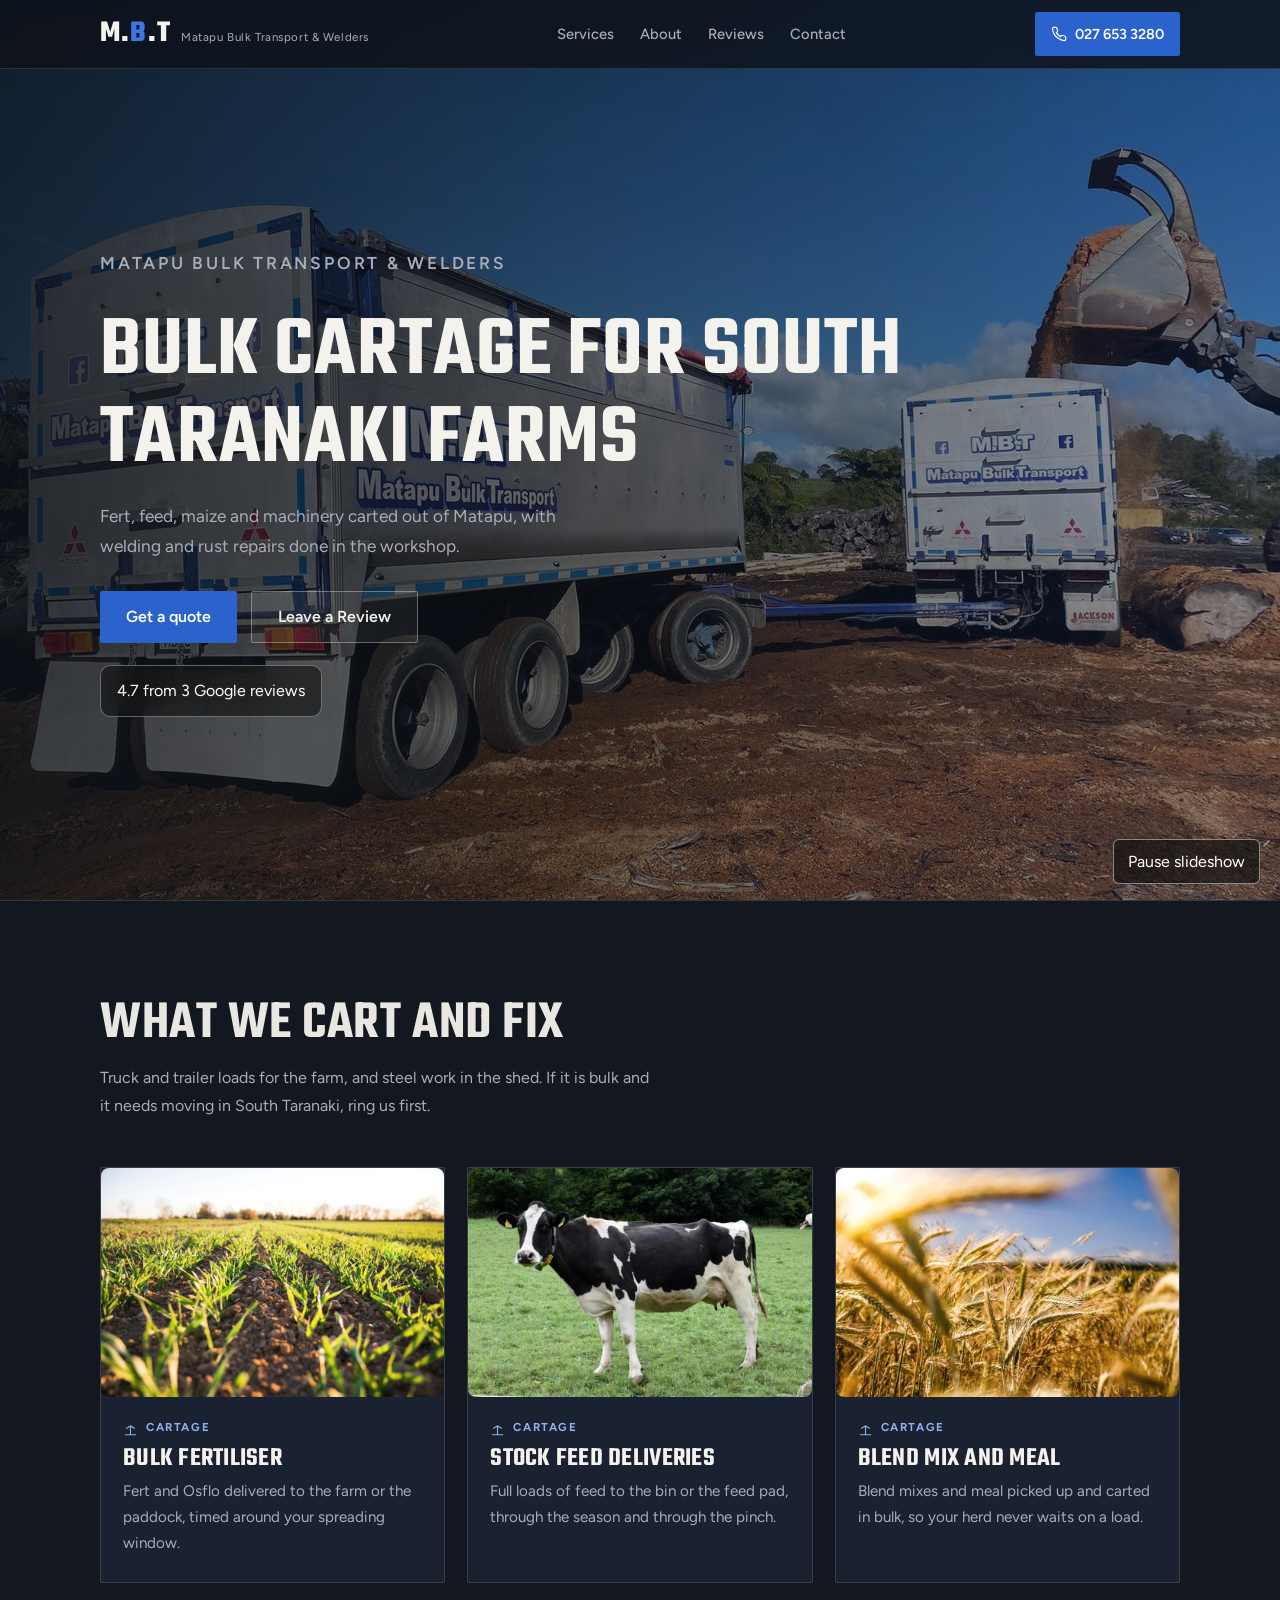
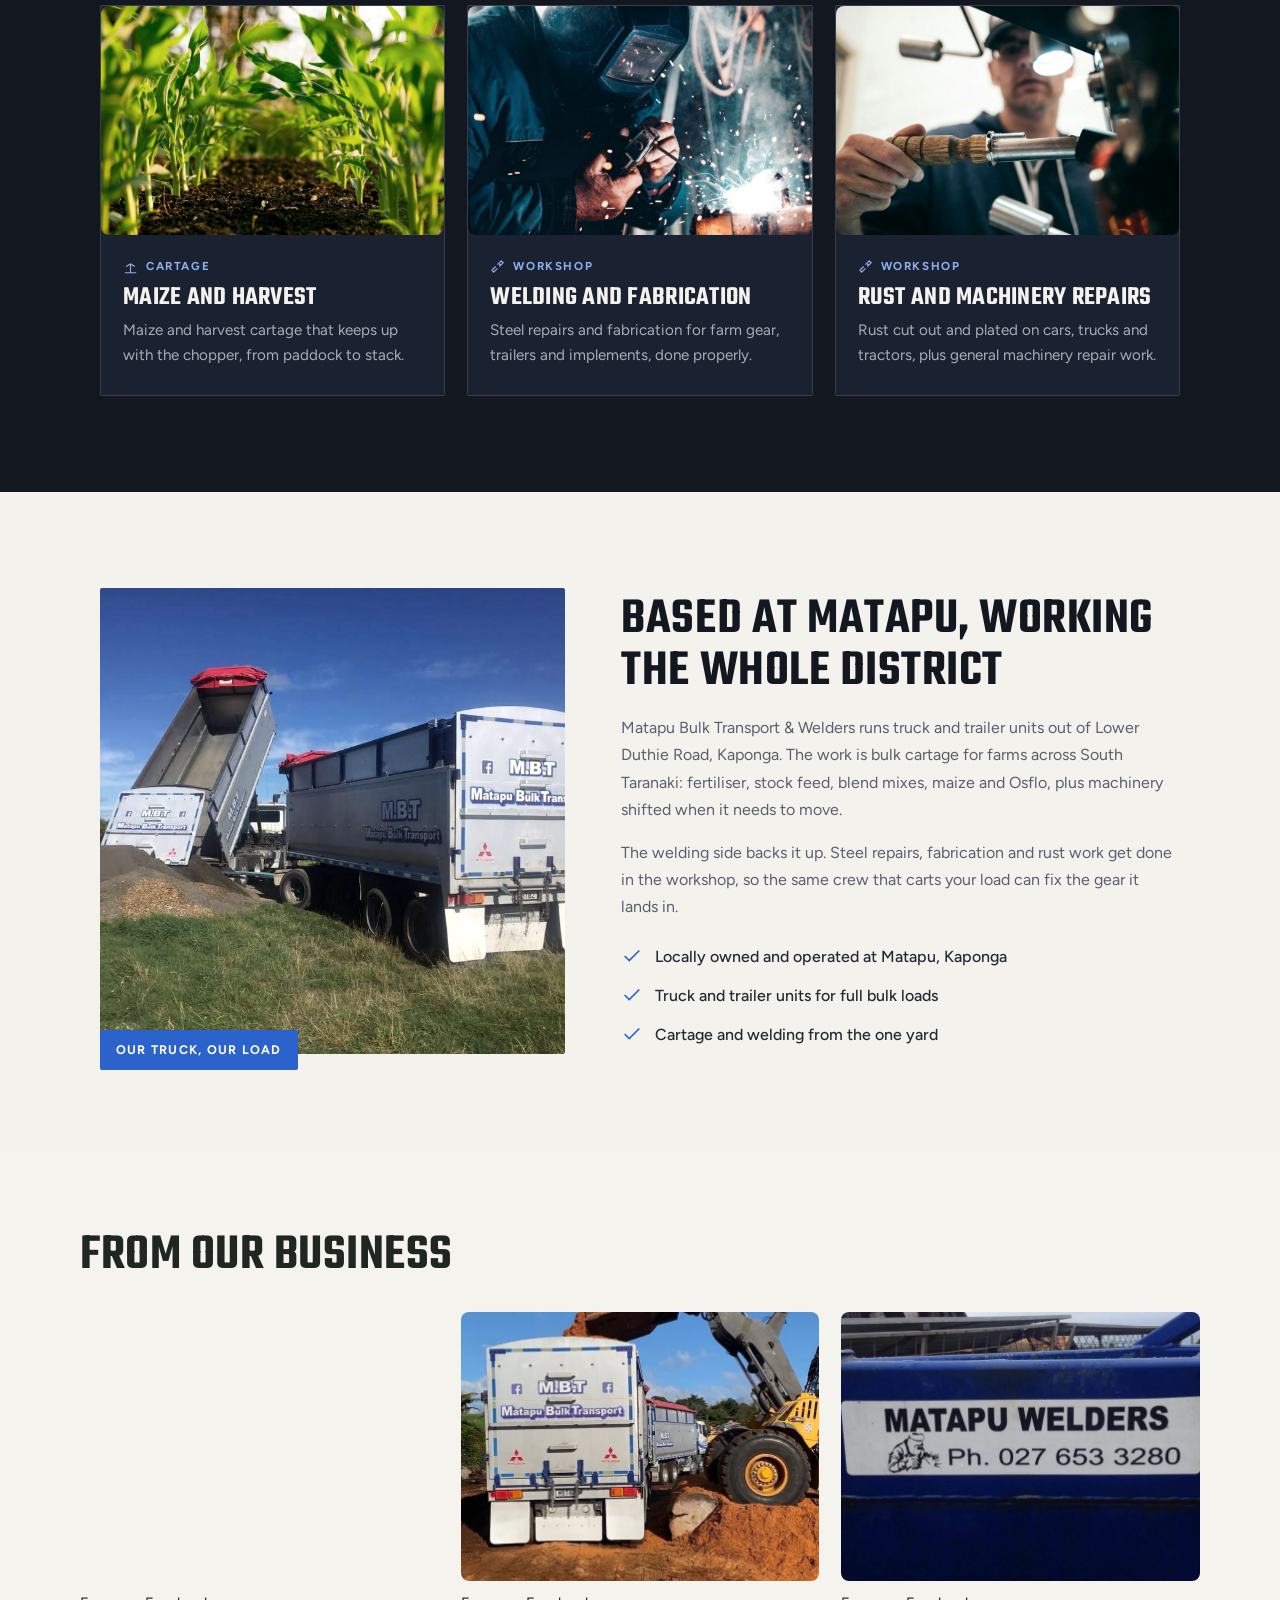
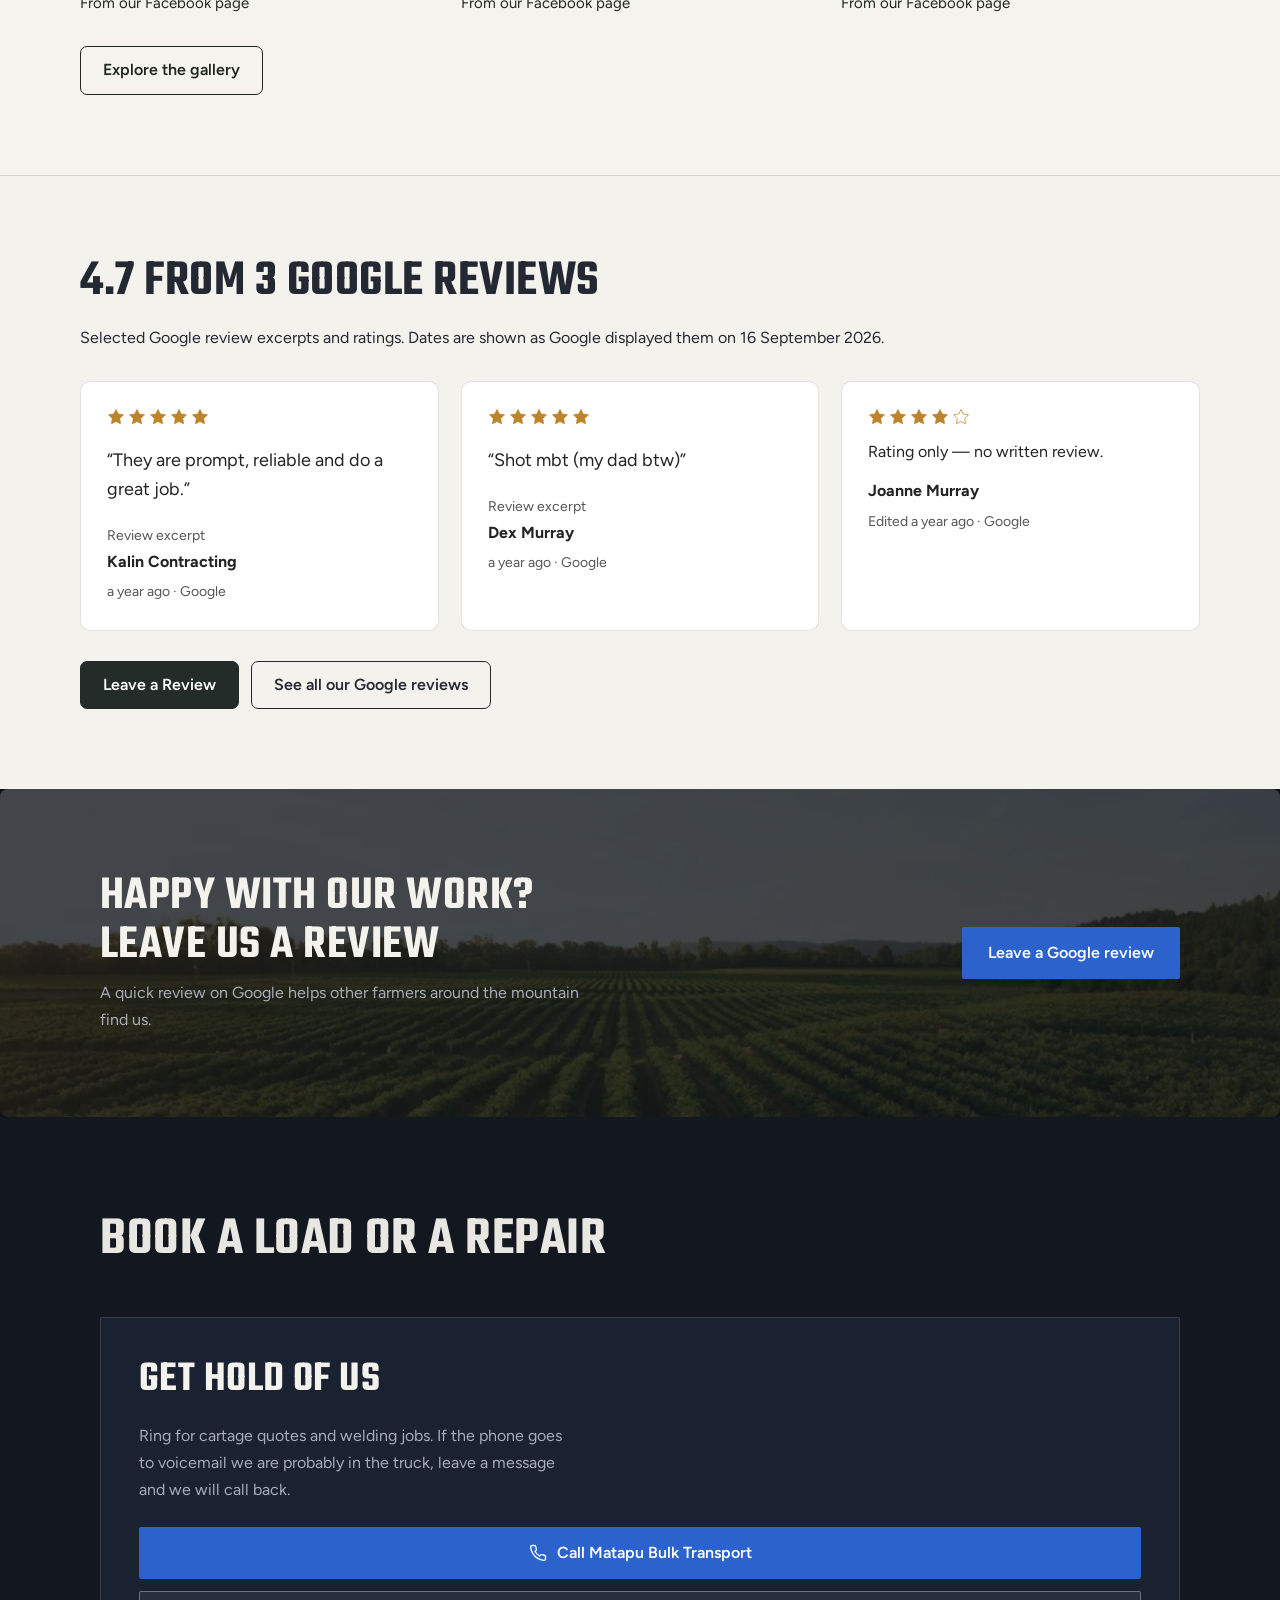
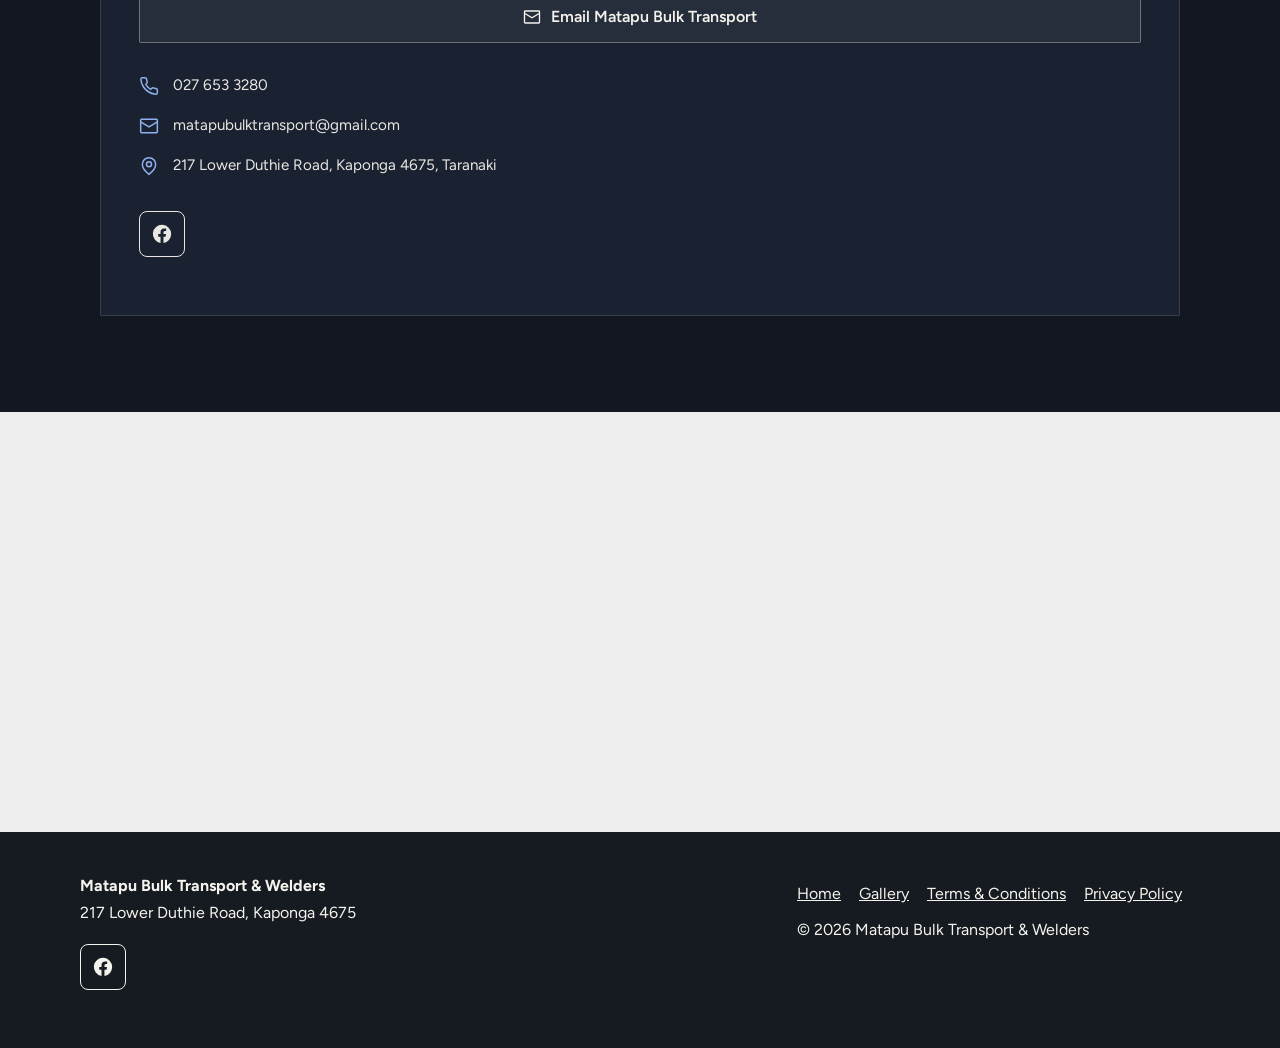
<file: index.html>
<!DOCTYPE html>

<html lang="en-NZ">
<head>
<meta charset="utf-8"/>
<meta content="width=device-width, initial-scale=1" name="viewport"/>
<title>Matapu Bulk Transport &amp; Welders | Bulk Cartage &amp; Welding, Kaponga</title>
<meta content="Bulk fertiliser, stock feed, maize and Osflo cartage across South Taranaki, plus welding and rust repairs. Truck and trailer units based at Matapu, Kaponga. Call 027 653 3280 for a quote." name="description"/>
<meta content="Matapu Bulk Transport &amp; Welders | Bulk Cartage &amp; Welding, Kaponga" property="og:title"/>
<meta content="Bulk fert, feed, maize and Osflo carted across South Taranaki. Welding and rust repairs in the workshop at Matapu." property="og:description"/>
<meta content="website" property="og:type"/>
<meta content="img/about-real-truck.jpg" property="og:image"/>
<link href="data:image/svg+xml,%3Csvg xmlns='http://www.w3.org/2000/svg' viewBox='0 0 64 64'%3E%3Crect width='64' height='64' fill='%23122346'/%3E%3Ctext x='32' y='46' font-family='Arial Black,sans-serif' font-size='36' font-weight='900' fill='%23f4f2ed' text-anchor='middle'%3EM%3C/text%3E%3C/svg%3E" rel="icon"/>
<link href="https://fonts.googleapis.com" rel="preconnect"/>
<link crossorigin="" href="https://fonts.gstatic.com" rel="preconnect"/>
<link href="https://fonts.googleapis.com/css2?family=Teko:wght@500;600;700&amp;family=Figtree:wght@400;500;600;700&amp;display=swap" rel="stylesheet"/>
<link href="styles.css" rel="stylesheet"/></head>
<body>
<div aria-hidden="true" id="intro"><span>Matapu Bulk Transport</span></div>
<header>
<div class="wrap">
<nav aria-label="Main" class="nav">
<a class="logo" href="#top">
<b>M.<em>B</em>.T</b>
<span>Matapu Bulk Transport &amp; Welders</span>
</a>
<ul class="nav-links">
<li><a href="#services">Services</a></li>
<li><a href="#about">About</a></li>
<li><a href="#reviews">Reviews</a></li>
<li><a href="#contact">Contact</a></li>
</ul>
<a class="nav-call" href="tel:+64276533280">
<svg aria-hidden="true" fill="none" height="16" stroke="currentColor" stroke-width="1.8" viewBox="0 0 24 24" width="16"><path d="M22 16.9v3a2 2 0 0 1-2.2 2 19.8 19.8 0 0 1-8.6-3 19.5 19.5 0 0 1-6-6 19.8 19.8 0 0 1-3-8.7A2 2 0 0 1 4.1 2h3a2 2 0 0 1 2 1.7c.1 1 .4 2 .7 2.9a2 2 0 0 1-.5 2.1L8.1 10a16 16 0 0 0 6 6l1.3-1.3a2 2 0 0 1 2.1-.4c.9.3 1.9.5 2.9.7a2 2 0 0 1 1.6 2z"></path></svg>
<span class="lbl">027 653 3280</span>
</a>
<button aria-controls="mobile-menu" aria-expanded="false" aria-label="Open menu" class="burger" data-menu-button="">
<svg aria-hidden="true" fill="none" height="22" stroke="currentColor" stroke-width="1.8" viewBox="0 0 24 24" width="22"><path d="M3 6h18M3 12h18M3 18h18"></path></svg>
</button>
</nav>
</div>
<div data-mobile-menu="" id="mobile-menu">
<a href="#services">Services</a>
<a href="#about">About</a>
<a href="#reviews">Reviews</a>
<a href="#contact">Contact</a>
<a href="tel:+64276533280">Call 027 653 3280</a>
</div>
</header>
<main id="top">
<!-- HERO -->
<section aria-label="Introduction" class="hero">
<div aria-hidden="true" class="hero-slides">
<div class="hero-slide on"><img alt="Matapu Bulk Transport &amp; Welders — business photograph" decoding="async" fetchpriority="high" height="960" loading="eager" sizes="100vw" src="img/business-12.jpg" srcset="img/business-12-480.webp 480w, img/business-12-960.webp 960w, img/business-12.jpg 1280w" width="1280"/></div>
<div class="hero-slide"><img alt="Matapu Bulk Transport &amp; Welders — business photograph" decoding="async" fetchpriority="auto" height="1280" loading="lazy" sizes="100vw" src="img/business-11.jpg" srcset="img/business-11-480.webp 480w, img/business-11.jpg 720w" width="720"/></div>
<div class="hero-slide"><img alt="Matapu Bulk Transport &amp; Welders — illustrative service photograph" decoding="async" fetchpriority="auto" height="720" loading="lazy" sizes="100vw" src="img/about-real-truck.jpg" srcset="img/about-real-truck-480.webp 480w, img/about-real-truck.jpg 720w" width="720"/></div>
</div>
<div aria-hidden="true" class="hero-scrim"></div>
<div class="wrap hero-inner">
<p class="hero-eyebrow">Matapu Bulk Transport &amp; Welders</p>
<h1>Bulk cartage for South Taranaki farms</h1>
<p>Fert, feed, maize and machinery carted out of Matapu, with welding and rust repairs done in the workshop.</p>
<div class="hero-ctas">
<a class="btn btn-solid" href="#contact">Get a quote</a>
<a class="btn btn-ghost" href="https://search.google.com/local/writereview?placeid=ChIJBQTJ63ehFW0RJETAiJforLA" rel="noopener" target="_blank">Leave a Review</a>
</div>
<a class="verified-rating" href="https://search.google.com/local/reviews?placeid=ChIJBQTJ63ehFW0RJETAiJforLA" rel="noopener" target="_blank"><span>4.7 from 3 Google reviews</span></a>
</div>
<button aria-pressed="false" class="slide-control" type="button">Pause slideshow</button></section>
<!-- SERVICES -->
<section id="services">
<div class="wrap">
<div class="sec-head reveal">
<h2>What we cart and fix</h2>
<p>Truck and trailer loads for the farm, and steel work in the shed. If it is bulk and it needs moving in South Taranaki, ring us first.</p>
</div>
<div class="svc-grid">
<article class="svc reveal">
<div class="svc-img"><img alt="Green pasture rows responding to fertiliser" decoding="async" height="599" loading="lazy" sizes="(max-width: 767px) 100vw, 50vw" src="img/card-fert.jpg" srcset="img/card-fert-480.webp 480w, img/card-fert.jpg 900w" width="900"/></div>
<div class="svc-body">
<span class="svc-label"><svg aria-hidden="true" fill="none" stroke="currentColor" stroke-width="1.8" viewBox="0 0 24 24"><path d="M12 22V8M5 12l7-4 7 4M3 22h18"></path></svg>Cartage</span>
<h3>Bulk fertiliser</h3>
<p>Fert and Osflo delivered to the farm or the paddock, timed around your spreading window.</p>
</div>
</article>
<article class="svc reveal">
<div class="svc-img"><img alt="Friesian dairy cow on pasture" decoding="async" height="600" loading="lazy" sizes="(max-width: 767px) 100vw, 50vw" src="img/card-feed.jpg" srcset="img/card-feed-480.webp 480w, img/card-feed.jpg 900w" width="900"/></div>
<div class="svc-body">
<span class="svc-label"><svg aria-hidden="true" fill="none" stroke="currentColor" stroke-width="1.8" viewBox="0 0 24 24"><path d="M12 22V8M5 12l7-4 7 4M3 22h18"></path></svg>Cartage</span>
<h3>Stock feed deliveries</h3>
<p>Full loads of feed to the bin or the feed pad, through the season and through the pinch.</p>
</div>
</article>
<article class="svc reveal">
<div class="svc-img"><img alt="Ripe grain heads in a crop" decoding="async" height="675" loading="lazy" sizes="(max-width: 767px) 100vw, 50vw" src="img/card-blend.jpg" srcset="img/card-blend-480.webp 480w, img/card-blend.jpg 900w" width="900"/></div>
<div class="svc-body">
<span class="svc-label"><svg aria-hidden="true" fill="none" stroke="currentColor" stroke-width="1.8" viewBox="0 0 24 24"><path d="M12 22V8M5 12l7-4 7 4M3 22h18"></path></svg>Cartage</span>
<h3>Blend mix and meal</h3>
<p>Blend mixes and meal picked up and carted in bulk, so your herd never waits on a load.</p>
</div>
</article>
<article class="svc reveal">
<div class="svc-img"><img alt="Young maize plants in rows" decoding="async" height="600" loading="lazy" sizes="(max-width: 767px) 100vw, 50vw" src="img/card-maize.jpg" srcset="img/card-maize-480.webp 480w, img/card-maize.jpg 900w" width="900"/></div>
<div class="svc-body">
<span class="svc-label"><svg aria-hidden="true" fill="none" stroke="currentColor" stroke-width="1.8" viewBox="0 0 24 24"><path d="M12 22V8M5 12l7-4 7 4M3 22h18"></path></svg>Cartage</span>
<h3>Maize and harvest</h3>
<p>Maize and harvest cartage that keeps up with the chopper, from paddock to stack.</p>
</div>
</article>
<article class="svc reveal">
<div class="svc-img"><img alt="Welder working with sparks flying" decoding="async" height="600" loading="lazy" sizes="(max-width: 767px) 100vw, 50vw" src="img/card-weld.jpg" srcset="img/card-weld-480.webp 480w, img/card-weld.jpg 900w" width="900"/></div>
<div class="svc-body">
<span class="svc-label"><svg aria-hidden="true" fill="none" stroke="currentColor" stroke-width="1.8" viewBox="0 0 24 24"><path d="M15 12l6-6-3-3-6 6M9 12l-6 6 3 3 6-6M14 7l3 3"></path></svg>Workshop</span>
<h3>Welding and fabrication</h3>
<p>Steel repairs and fabrication for farm gear, trailers and implements, done properly.</p>
</div>
</article>
<article class="svc reveal">
<div class="svc-img"><img alt="Machinist working at a workshop machine" decoding="async" height="600" loading="lazy" sizes="(max-width: 767px) 100vw, 50vw" src="img/card-workshop.jpg" srcset="img/card-workshop-480.webp 480w, img/card-workshop.jpg 900w" width="900"/></div>
<div class="svc-body">
<span class="svc-label"><svg aria-hidden="true" fill="none" stroke="currentColor" stroke-width="1.8" viewBox="0 0 24 24"><path d="M15 12l6-6-3-3-6 6M9 12l-6 6 3 3 6-6M14 7l3 3"></path></svg>Workshop</span>
<h3>Rust and machinery repairs</h3>
<p>Rust cut out and plated on cars, trucks and tractors, plus general machinery repair work.</p>
</div>
</article>
</div>
</div>
</section>
<!-- ABOUT -->
<section class="light" id="about">
<div class="wrap about-grid">
<div class="about-photo reveal">
<img alt="Matapu Bulk Transport truck and trailer tipping a bulk load" decoding="async" height="720" loading="lazy" sizes="(max-width: 767px) 100vw, 50vw" src="img/about-real-truck.jpg" srcset="img/about-real-truck-480.webp 480w, img/about-real-truck.jpg 720w" width="720"/>
<span class="tag">Our truck, our load</span>
</div>
<div class="about-copy reveal">
<h2>Based at Matapu, working the whole district</h2>
<p>Matapu Bulk Transport &amp; Welders runs truck and trailer units out of Lower Duthie Road, Kaponga. The work is bulk cartage for farms across South Taranaki: fertiliser, stock feed, blend mixes, maize and Osflo, plus machinery shifted when it needs to move.</p>
<p>The welding side backs it up. Steel repairs, fabrication and rust work get done in the workshop, so the same crew that carts your load can fix the gear it lands in.</p>
<ul class="checklist">
<li><svg aria-hidden="true" fill="none" stroke="currentColor" stroke-width="1.8" viewBox="0 0 24 24"><path d="M20 6L9 17l-5-5"></path></svg>Locally owned and operated at Matapu, Kaponga</li>
<li><svg aria-hidden="true" fill="none" stroke="currentColor" stroke-width="1.8" viewBox="0 0 24 24"><path d="M20 6L9 17l-5-5"></path></svg>Truck and trailer units for full bulk loads</li>
<li><svg aria-hidden="true" fill="none" stroke="currentColor" stroke-width="1.8" viewBox="0 0 24 24"><path d="M20 6L9 17l-5-5"></path></svg>Cartage and welding from the one yard</li>
</ul>
</div>
</div>
</section>
<!-- CREW -->
<!-- REVIEWS -->
<section class="verified-section verified-gallery" id="gallery"><div class="verified-wrap"><h2>From our business</h2><div class="verified-grid"><figure><img alt="Matapu Bulk Transport &amp; Welders — business photograph" decoding="async" height="960" loading="lazy" sizes="(max-width: 767px) 100vw, 50vw" src="img/business-12.jpg" srcset="img/business-12-480.webp 480w, img/business-12-960.webp 960w, img/business-12.jpg 1280w" width="1280"/><figcaption>From our Facebook page</figcaption></figure><figure><img alt="Matapu Bulk Transport &amp; Welders — business photograph" decoding="async" height="1280" loading="lazy" sizes="(max-width: 767px) 100vw, 50vw" src="img/business-11.jpg" srcset="img/business-11-480.webp 480w, img/business-11.jpg 720w" width="720"/><figcaption>From our Facebook page</figcaption></figure><figure><img alt="Matapu Bulk Transport &amp; Welders — business photograph" decoding="async" height="1080" loading="lazy" sizes="(max-width: 767px) 100vw, 50vw" src="img/business-1.jpg" srcset="img/business-1-480.webp 480w, img/business-1-960.webp 960w, img/business-1-1600.webp 1600w, img/business-1.jpg 1920w" width="1920"/><figcaption>From our Facebook page</figcaption></figure></div><a class="verified-button" href="gallery.html">Explore the gallery</a></div></section><section class="verified-section" id="reviews"><div class="verified-wrap"><h2>4.7 from 3 Google reviews</h2><p>Selected Google review excerpts and ratings. Dates are shown as Google displayed them on 16 September 2026.</p><div class="verified-grid"><article class="verified-card"><span aria-label="5 out of 5 stars" class="verified-stars"><svg aria-hidden="true" fill="currentColor" stroke="currentColor" viewBox="0 0 24 24"><path d="m12 2 3 6 7 1-5 5 1 7-6-3-6 3 1-7-5-5 7-1z"></path></svg><svg aria-hidden="true" fill="currentColor" stroke="currentColor" viewBox="0 0 24 24"><path d="m12 2 3 6 7 1-5 5 1 7-6-3-6 3 1-7-5-5 7-1z"></path></svg><svg aria-hidden="true" fill="currentColor" stroke="currentColor" viewBox="0 0 24 24"><path d="m12 2 3 6 7 1-5 5 1 7-6-3-6 3 1-7-5-5 7-1z"></path></svg><svg aria-hidden="true" fill="currentColor" stroke="currentColor" viewBox="0 0 24 24"><path d="m12 2 3 6 7 1-5 5 1 7-6-3-6 3 1-7-5-5 7-1z"></path></svg><svg aria-hidden="true" fill="currentColor" stroke="currentColor" viewBox="0 0 24 24"><path d="m12 2 3 6 7 1-5 5 1 7-6-3-6 3 1-7-5-5 7-1z"></path></svg></span><blockquote>“They are prompt, reliable and do a great job.”</blockquote><small>Review excerpt</small><strong>Kalin Contracting</strong><small>a year ago · Google</small></article><article class="verified-card"><span aria-label="5 out of 5 stars" class="verified-stars"><svg aria-hidden="true" fill="currentColor" stroke="currentColor" viewBox="0 0 24 24"><path d="m12 2 3 6 7 1-5 5 1 7-6-3-6 3 1-7-5-5 7-1z"></path></svg><svg aria-hidden="true" fill="currentColor" stroke="currentColor" viewBox="0 0 24 24"><path d="m12 2 3 6 7 1-5 5 1 7-6-3-6 3 1-7-5-5 7-1z"></path></svg><svg aria-hidden="true" fill="currentColor" stroke="currentColor" viewBox="0 0 24 24"><path d="m12 2 3 6 7 1-5 5 1 7-6-3-6 3 1-7-5-5 7-1z"></path></svg><svg aria-hidden="true" fill="currentColor" stroke="currentColor" viewBox="0 0 24 24"><path d="m12 2 3 6 7 1-5 5 1 7-6-3-6 3 1-7-5-5 7-1z"></path></svg><svg aria-hidden="true" fill="currentColor" stroke="currentColor" viewBox="0 0 24 24"><path d="m12 2 3 6 7 1-5 5 1 7-6-3-6 3 1-7-5-5 7-1z"></path></svg></span><blockquote>“Shot mbt (my dad btw)”</blockquote><small>Review excerpt</small><strong>Dex Murray</strong><small>a year ago · Google</small></article><article class="verified-card"><span aria-label="4 out of 5 stars" class="verified-stars"><svg aria-hidden="true" fill="currentColor" stroke="currentColor" viewBox="0 0 24 24"><path d="m12 2 3 6 7 1-5 5 1 7-6-3-6 3 1-7-5-5 7-1z"></path></svg><svg aria-hidden="true" fill="currentColor" stroke="currentColor" viewBox="0 0 24 24"><path d="m12 2 3 6 7 1-5 5 1 7-6-3-6 3 1-7-5-5 7-1z"></path></svg><svg aria-hidden="true" fill="currentColor" stroke="currentColor" viewBox="0 0 24 24"><path d="m12 2 3 6 7 1-5 5 1 7-6-3-6 3 1-7-5-5 7-1z"></path></svg><svg aria-hidden="true" fill="currentColor" stroke="currentColor" viewBox="0 0 24 24"><path d="m12 2 3 6 7 1-5 5 1 7-6-3-6 3 1-7-5-5 7-1z"></path></svg><svg aria-hidden="true" fill="none" stroke="currentColor" viewBox="0 0 24 24"><path d="m12 2 3 6 7 1-5 5 1 7-6-3-6 3 1-7-5-5 7-1z"></path></svg></span><p>Rating only — no written review.</p><strong>Joanne Murray</strong><small>Edited a year ago · Google</small></article></div><div class="verified-actions"><a class="verified-button primary" href="https://search.google.com/local/writereview?placeid=ChIJBQTJ63ehFW0RJETAiJforLA" rel="noopener" target="_blank">Leave a Review</a><a class="verified-button" href="https://search.google.com/local/reviews?placeid=ChIJBQTJ63ehFW0RJETAiJforLA" rel="noopener" target="_blank">See all our Google reviews</a></div></div></section>
<!-- REVIEW BANNER -->
<section id="review-banner">
<div aria-hidden="true" class="bg"><img alt="Matapu Bulk Transport &amp; Welders service photograph" decoding="async" height="1199" loading="lazy" sizes="(max-width: 767px) 100vw, 50vw" src="img/banner-field.jpg" srcset="img/banner-field-480.webp 480w, img/banner-field-960.webp 960w, img/banner-field-1600.webp 1600w, img/banner-field.jpg 1600w" width="1600"/></div>
<div class="wrap banner-inner reveal">
<div>
<h2>Happy with our work? Leave us a review</h2>
<p>A quick review on Google helps other farmers around the mountain find us.</p>
</div>
<a class="btn btn-solid" href="https://search.google.com/local/writereview?placeid=ChIJBQTJ63ehFW0RJETAiJforLA" rel="noopener" target="_blank">Leave a Google review</a>
</div>
</section>
<!-- CONTACT -->
<section id="contact">
<div class="wrap">
<div class="sec-head reveal">
<h2>Book a load or a repair</h2>
</div>
<div class="contact-card reveal" style="grid-template-columns:1fr">
<div class="contact-info">
<h3>Get hold of us</h3>
<p>Ring for cartage quotes and welding jobs. If the phone goes to voicemail we are probably in the truck, leave a message and we will call back.</p>
<div class="contact-btns">
<a class="btn btn-solid" href="tel:+64276533280">
<svg aria-hidden="true" fill="none" height="18" stroke="currentColor" stroke-width="1.8" viewBox="0 0 24 24" width="18"><path d="M22 16.9v3a2 2 0 0 1-2.2 2 19.8 19.8 0 0 1-8.6-3 19.5 19.5 0 0 1-6-6 19.8 19.8 0 0 1-3-8.7A2 2 0 0 1 4.1 2h3a2 2 0 0 1 2 1.7c.1 1 .4 2 .7 2.9a2 2 0 0 1-.5 2.1L8.1 10a16 16 0 0 0 6 6l1.3-1.3a2 2 0 0 1 2.1-.4c.9.3 1.9.5 2.9.7a2 2 0 0 1 1.6 2z"></path></svg>
              Call Matapu Bulk Transport
            </a>
<a class="btn btn-ghost" href="mailto:matapubulktransport@gmail.com">
<svg aria-hidden="true" fill="none" height="18" stroke="currentColor" stroke-width="1.8" viewBox="0 0 24 24" width="18"><rect height="16" rx="1" width="20" x="2" y="4"></rect><path d="m22 7-10 6L2 7"></path></svg>
              Email Matapu Bulk Transport
            </a>
</div>
<div class="info-row">
<svg aria-hidden="true" fill="none" stroke="currentColor" stroke-width="1.8" viewBox="0 0 24 24"><path d="M22 16.9v3a2 2 0 0 1-2.2 2 19.8 19.8 0 0 1-8.6-3 19.5 19.5 0 0 1-6-6 19.8 19.8 0 0 1-3-8.7A2 2 0 0 1 4.1 2h3a2 2 0 0 1 2 1.7c.1 1 .4 2 .7 2.9a2 2 0 0 1-.5 2.1L8.1 10a16 16 0 0 0 6 6l1.3-1.3a2 2 0 0 1 2.1-.4c.9.3 1.9.5 2.9.7a2 2 0 0 1 1.6 2z"></path></svg>
<a href="tel:+64276533280">027 653 3280</a>
</div>
<div class="info-row">
<svg aria-hidden="true" fill="none" stroke="currentColor" stroke-width="1.8" viewBox="0 0 24 24"><rect height="16" rx="1" width="20" x="2" y="4"></rect><path d="m22 7-10 6L2 7"></path></svg>
<span data-email-text="">matapubulktransport@gmail.com</span>
</div>
<div class="info-row">
<svg aria-hidden="true" fill="none" stroke="currentColor" stroke-width="1.8" viewBox="0 0 24 24"><path d="M20 10c0 6-8 12-8 12S4 16 4 10a8 8 0 0 1 16 0z"></path><circle cx="12" cy="10" r="3"></circle></svg>
<span>217 Lower Duthie Road, Kaponga 4675, Taranaki</span>
</div>
<div class="verified-socials"><a aria-label="Matapu Bulk Transport &amp; Welders on Facebook" href="https://www.facebook.com/matapubulktransport/" rel="noopener" target="_blank"><svg aria-hidden="true" fill="currentColor" viewBox="0 0 24 24"><path d="M22 12a10 10 0 1 0-11.6 9.9v-7H7.9V12h2.5V9.8c0-2.5 1.5-3.9 3.8-3.9 1.1 0 2.3.2 2.3.2v2.5h-1.3c-1.2 0-1.6.8-1.6 1.6V12h2.8l-.5 2.9h-2.3v7A10 10 0 0 0 22 12Z"></path></svg></a></div>
</div>
</div>
</div>
</section>
</main>
<section aria-label="Business location" class="verified-map"><div class="verified-wrap"><iframe allowfullscreen="" loading="lazy" referrerpolicy="no-referrer-when-downgrade" src="https://www.google.com/maps?q=Matapu%20Bulk%20Transport%20%26%20Welders%20217%20Lower%20Duthie%20Road%2C%20Kaponga%204675&amp;output=embed" title="Map of Matapu Bulk Transport &amp; Welders, 217 Lower Duthie Road, Kaponga 4675"></iframe></div></section><footer class="verified-footer"><div class="verified-wrap"><div><strong>Matapu Bulk Transport &amp; Welders</strong><p>217 Lower Duthie Road, Kaponga 4675</p><div class="verified-socials"><a aria-label="Matapu Bulk Transport &amp; Welders on Facebook" href="https://www.facebook.com/matapubulktransport/" rel="noopener" target="_blank"><svg aria-hidden="true" fill="currentColor" viewBox="0 0 24 24"><path d="M22 12a10 10 0 1 0-11.6 9.9v-7H7.9V12h2.5V9.8c0-2.5 1.5-3.9 3.8-3.9 1.1 0 2.3.2 2.3.2v2.5h-1.3c-1.2 0-1.6.8-1.6 1.6V12h2.8l-.5 2.9h-2.3v7A10 10 0 0 0 22 12Z"></path></svg></a></div></div><div><a href="index.html">Home</a><a href="gallery.html">Gallery</a><a href="/terms.html">Terms &amp; Conditions</a><a href="/privacy.html">Privacy Policy</a><p>© 2026 Matapu Bulk Transport &amp; Welders</p></div></div></footer><script defer="" src="site.js"></script></body>
</html>
</file>
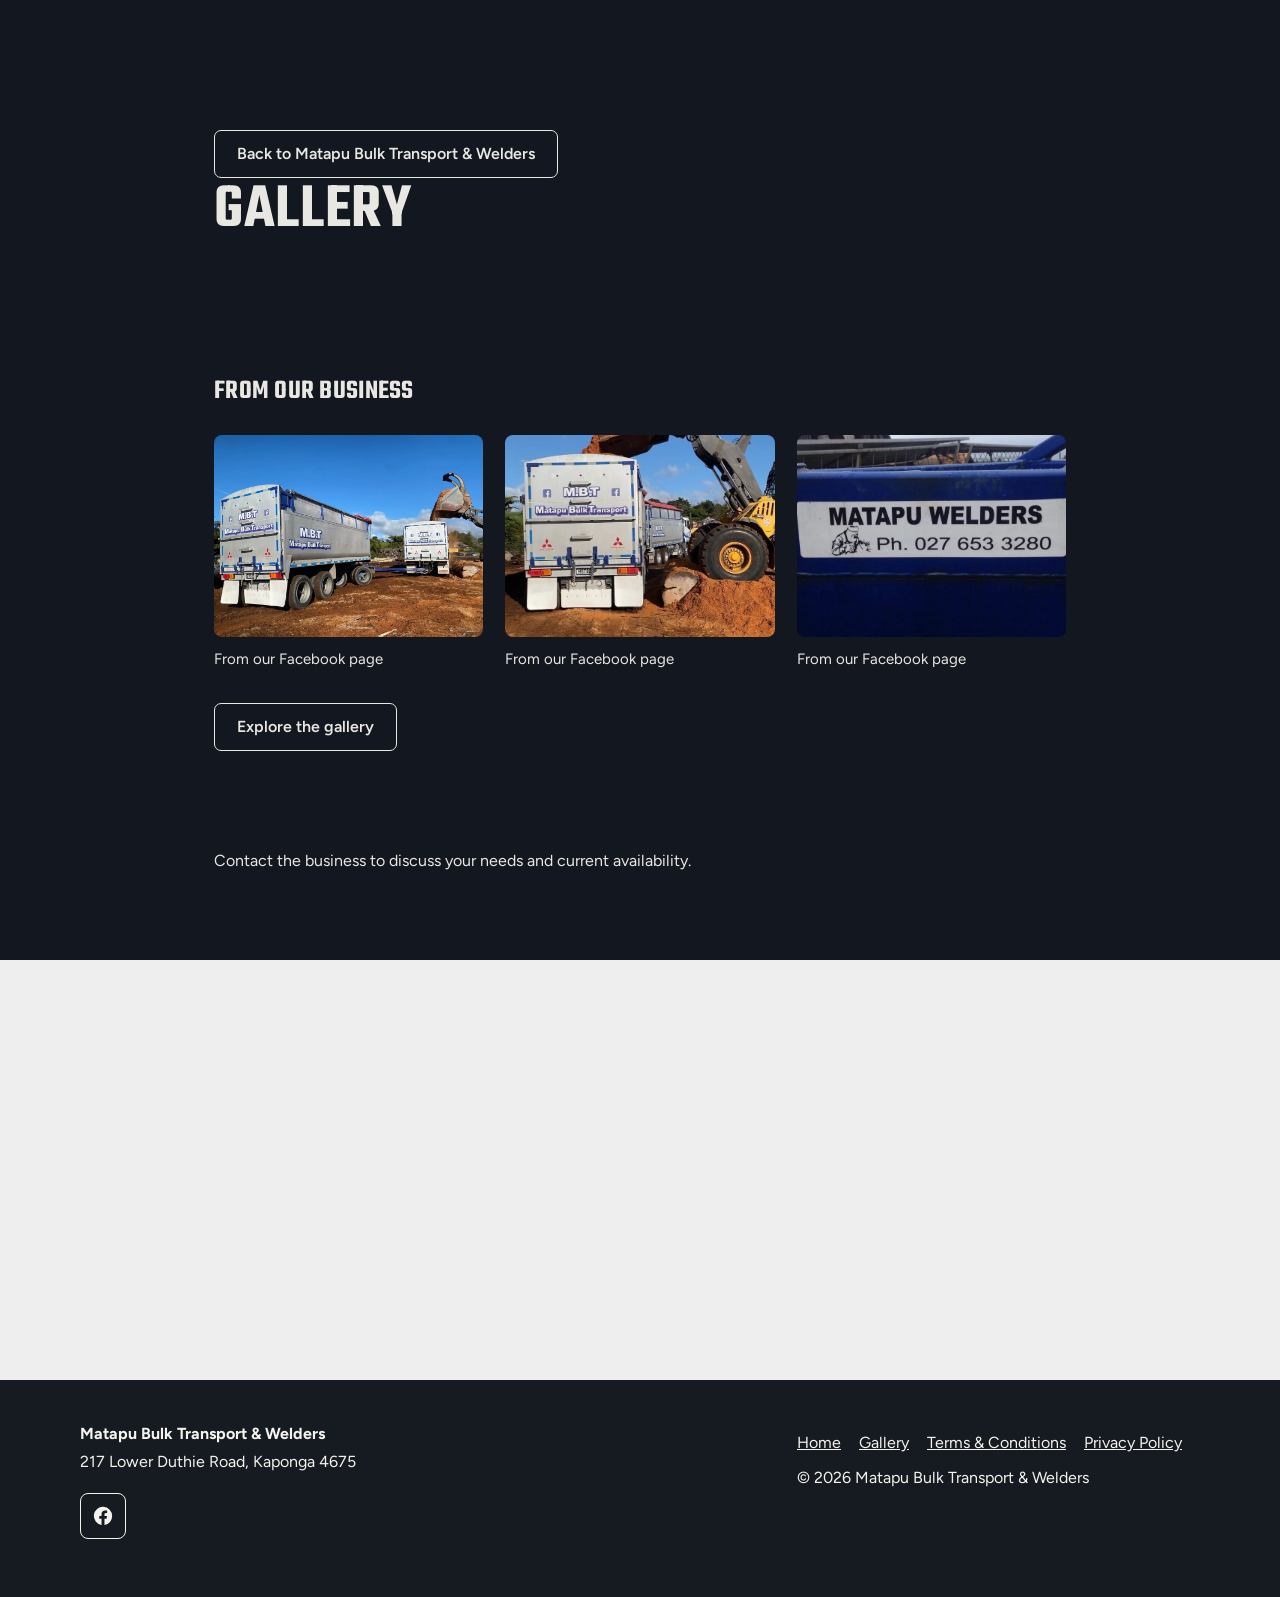
<file: gallery.html>
<!DOCTYPE html>
<html lang="en-NZ"><head>
<meta charset="utf-8"/>
<meta content="width=device-width, initial-scale=1" name="viewport"/>
<title>Gallery | Matapu Bulk Transport &amp; Welders</title>
<meta content="Bulk fertiliser, stock feed, maize and Osflo cartage across South Taranaki, plus welding and rust repairs. Truck and trailer units based at Matapu, Kaponga. Call 027 653 3280 for a quote." name="description"/>
<meta content="Matapu Bulk Transport &amp; Welders | Bulk Cartage &amp; Welding, Kaponga" property="og:title"/>
<meta content="Bulk fert, feed, maize and Osflo carted across South Taranaki. Welding and rust repairs in the workshop at Matapu." property="og:description"/>
<meta content="website" property="og:type"/>
<meta content="img/about-real-truck.jpg" property="og:image"/>
<link href="data:image/svg+xml,%3Csvg xmlns='http://www.w3.org/2000/svg' viewBox='0 0 64 64'%3E%3Crect width='64' height='64' fill='%23122346'/%3E%3Ctext x='32' y='46' font-family='Arial Black,sans-serif' font-size='36' font-weight='900' fill='%23f4f2ed' text-anchor='middle'%3EM%3C/text%3E%3C/svg%3E" rel="icon"/>
<link href="https://fonts.googleapis.com" rel="preconnect"/>
<link crossorigin="" href="https://fonts.gstatic.com" rel="preconnect"/>
<link href="https://fonts.googleapis.com/css2?family=Teko:wght@500;600;700&amp;family=Figtree:wght@400;500;600;700&amp;display=swap" rel="stylesheet"/>
<link href="styles.css" rel="stylesheet"/></head><body><main class="verified-legal"><a class="verified-button" href="index.html">Back to Matapu Bulk Transport &amp; Welders</a><h1>Gallery</h1><section class="verified-section verified-gallery" id="gallery"><div class="verified-wrap"><h2>From our business</h2><div class="verified-grid"><figure><img alt="Matapu Bulk Transport &amp; Welders — business photograph" decoding="async" height="960" loading="lazy" sizes="(max-width: 767px) 100vw, 50vw" src="img/business-12.jpg" srcset="img/business-12-480.webp 480w, img/business-12-960.webp 960w, img/business-12.jpg 1280w" width="1280"/><figcaption>From our Facebook page</figcaption></figure><figure><img alt="Matapu Bulk Transport &amp; Welders — business photograph" decoding="async" height="1280" loading="lazy" sizes="(max-width: 767px) 100vw, 50vw" src="img/business-11.jpg" srcset="img/business-11-480.webp 480w, img/business-11.jpg 720w" width="720"/><figcaption>From our Facebook page</figcaption></figure><figure><img alt="Matapu Bulk Transport &amp; Welders — business photograph" decoding="async" height="1080" loading="lazy" sizes="(max-width: 767px) 100vw, 50vw" src="img/business-1.jpg" srcset="img/business-1-480.webp 480w, img/business-1-960.webp 960w, img/business-1-1600.webp 1600w, img/business-1.jpg 1920w" width="1920"/><figcaption>From our Facebook page</figcaption></figure></div><a class="verified-button" href="gallery.html">Explore the gallery</a></div></section><p>Contact the business to discuss your needs and current availability.</p></main><section aria-label="Business location" class="verified-map"><div class="verified-wrap"><iframe allowfullscreen="" loading="lazy" referrerpolicy="no-referrer-when-downgrade" src="https://www.google.com/maps?q=Matapu%20Bulk%20Transport%20%26%20Welders%20217%20Lower%20Duthie%20Road%2C%20Kaponga%204675&amp;output=embed" title="Map of Matapu Bulk Transport &amp; Welders, 217 Lower Duthie Road, Kaponga 4675"></iframe></div></section><footer class="verified-footer"><div class="verified-wrap"><div><strong>Matapu Bulk Transport &amp; Welders</strong><p>217 Lower Duthie Road, Kaponga 4675</p><div class="verified-socials"><a aria-label="Matapu Bulk Transport &amp; Welders on Facebook" href="https://www.facebook.com/matapubulktransport/" rel="noopener" target="_blank"><svg aria-hidden="true" fill="currentColor" viewBox="0 0 24 24"><path d="M22 12a10 10 0 1 0-11.6 9.9v-7H7.9V12h2.5V9.8c0-2.5 1.5-3.9 3.8-3.9 1.1 0 2.3.2 2.3.2v2.5h-1.3c-1.2 0-1.6.8-1.6 1.6V12h2.8l-.5 2.9h-2.3v7A10 10 0 0 0 22 12Z"></path></svg></a></div></div><div><a href="index.html">Home</a><a href="gallery.html">Gallery</a><a href="/terms.html">Terms &amp; Conditions</a><a href="/privacy.html">Privacy Policy</a><p>© 2026 Matapu Bulk Transport &amp; Welders</p></div></div></footer><script defer="" src="site.js"></script></body></html>
</file>
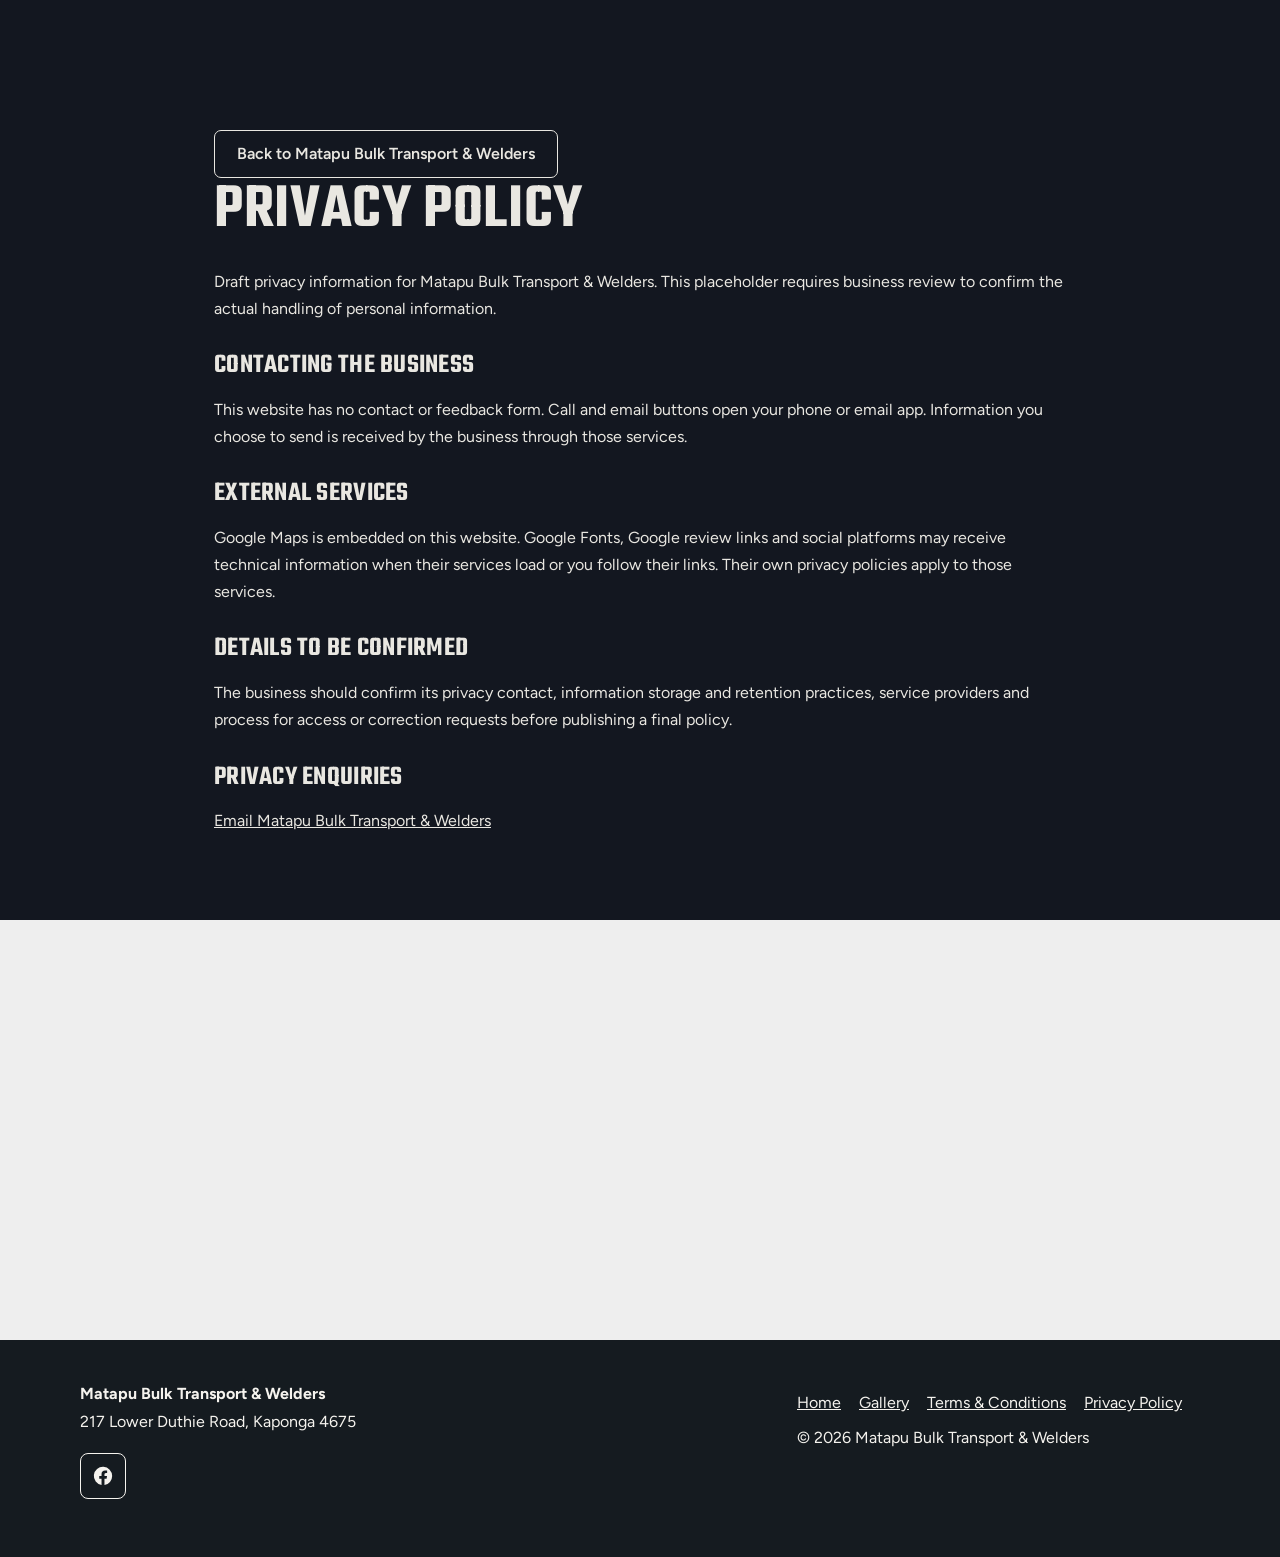
<file: privacy.html>
<!DOCTYPE html><html lang="en-NZ"><head>
<meta charset="utf-8"/>
<meta content="width=device-width, initial-scale=1" name="viewport"/>
<title>Privacy Policy | Matapu Bulk Transport &amp; Welders</title>
<meta content="Bulk fertiliser, stock feed, maize and Osflo cartage across South Taranaki, plus welding and rust repairs. Truck and trailer units based at Matapu, Kaponga. Call 027 653 3280 for a quote." name="description"/>
<meta content="Matapu Bulk Transport &amp; Welders | Bulk Cartage &amp; Welding, Kaponga" property="og:title"/>
<meta content="Bulk fert, feed, maize and Osflo carted across South Taranaki. Welding and rust repairs in the workshop at Matapu." property="og:description"/>
<meta content="website" property="og:type"/>
<meta content="img/about-real-truck.jpg" property="og:image"/>
<link href="data:image/svg+xml,%3Csvg xmlns='http://www.w3.org/2000/svg' viewBox='0 0 64 64'%3E%3Crect width='64' height='64' fill='%23122346'/%3E%3Ctext x='32' y='46' font-family='Arial Black,sans-serif' font-size='36' font-weight='900' fill='%23f4f2ed' text-anchor='middle'%3EM%3C/text%3E%3C/svg%3E" rel="icon"/>
<link href="https://fonts.googleapis.com" rel="preconnect"/>
<link crossorigin="" href="https://fonts.gstatic.com" rel="preconnect"/>
<link href="https://fonts.googleapis.com/css2?family=Teko:wght@500;600;700&amp;family=Figtree:wght@400;500;600;700&amp;display=swap" rel="stylesheet"/>
<link href="styles.css" rel="stylesheet"/></head><body><main class="verified-legal"><a class="verified-button" href="index.html">Back to Matapu Bulk Transport & Welders</a><h1>Privacy Policy</h1><p>Draft privacy information for Matapu Bulk Transport & Welders. This placeholder requires business review to confirm the actual handling of personal information.</p><h2>Contacting the business</h2><p>This website has no contact or feedback form. Call and email buttons open your phone or email app. Information you choose to send is received by the business through those services.</p><h2>External services</h2><p>Google Maps is embedded on this website. Google Fonts, Google review links and social platforms may receive technical information when their services load or you follow their links. Their own privacy policies apply to those services.</p><h2>Details to be confirmed</h2><p>The business should confirm its privacy contact, information storage and retention practices, service providers and process for access or correction requests before publishing a final policy.</p><h2>Privacy enquiries</h2><p><a href="mailto:matapubulktransport@gmail.com">Email Matapu Bulk Transport & Welders</a></p></main><section class="verified-map" aria-label="Business location"><div class="verified-wrap"><iframe title="Map of Matapu Bulk Transport & Welders, 217 Lower Duthie Road, Kaponga 4675" src="https://www.google.com/maps?q=Matapu%20Bulk%20Transport%20%26%20Welders%20217%20Lower%20Duthie%20Road%2C%20Kaponga%204675&amp;output=embed" loading="lazy" referrerpolicy="no-referrer-when-downgrade" allowfullscreen></iframe></div></section><footer class="verified-footer"><div class="verified-wrap"><div><strong>Matapu Bulk Transport & Welders</strong><p>217 Lower Duthie Road, Kaponga 4675</p><div class="verified-socials"><a href="https://www.facebook.com/matapubulktransport/" target="_blank" rel="noopener" aria-label="Matapu Bulk Transport & Welders on Facebook"><svg aria-hidden="true" viewBox="0 0 24 24" fill="currentColor"><path d="M22 12a10 10 0 1 0-11.6 9.9v-7H7.9V12h2.5V9.8c0-2.5 1.5-3.9 3.8-3.9 1.1 0 2.3.2 2.3.2v2.5h-1.3c-1.2 0-1.6.8-1.6 1.6V12h2.8l-.5 2.9h-2.3v7A10 10 0 0 0 22 12Z"/></svg></a></div></div><div><a href="index.html">Home</a><a href="gallery.html">Gallery</a><a href="/terms.html">Terms &amp; Conditions</a><a href="/privacy.html">Privacy Policy</a><p>© 2026 Matapu Bulk Transport & Welders</p></div></div></footer><script src="site.js" defer></script></body></html>
</file>
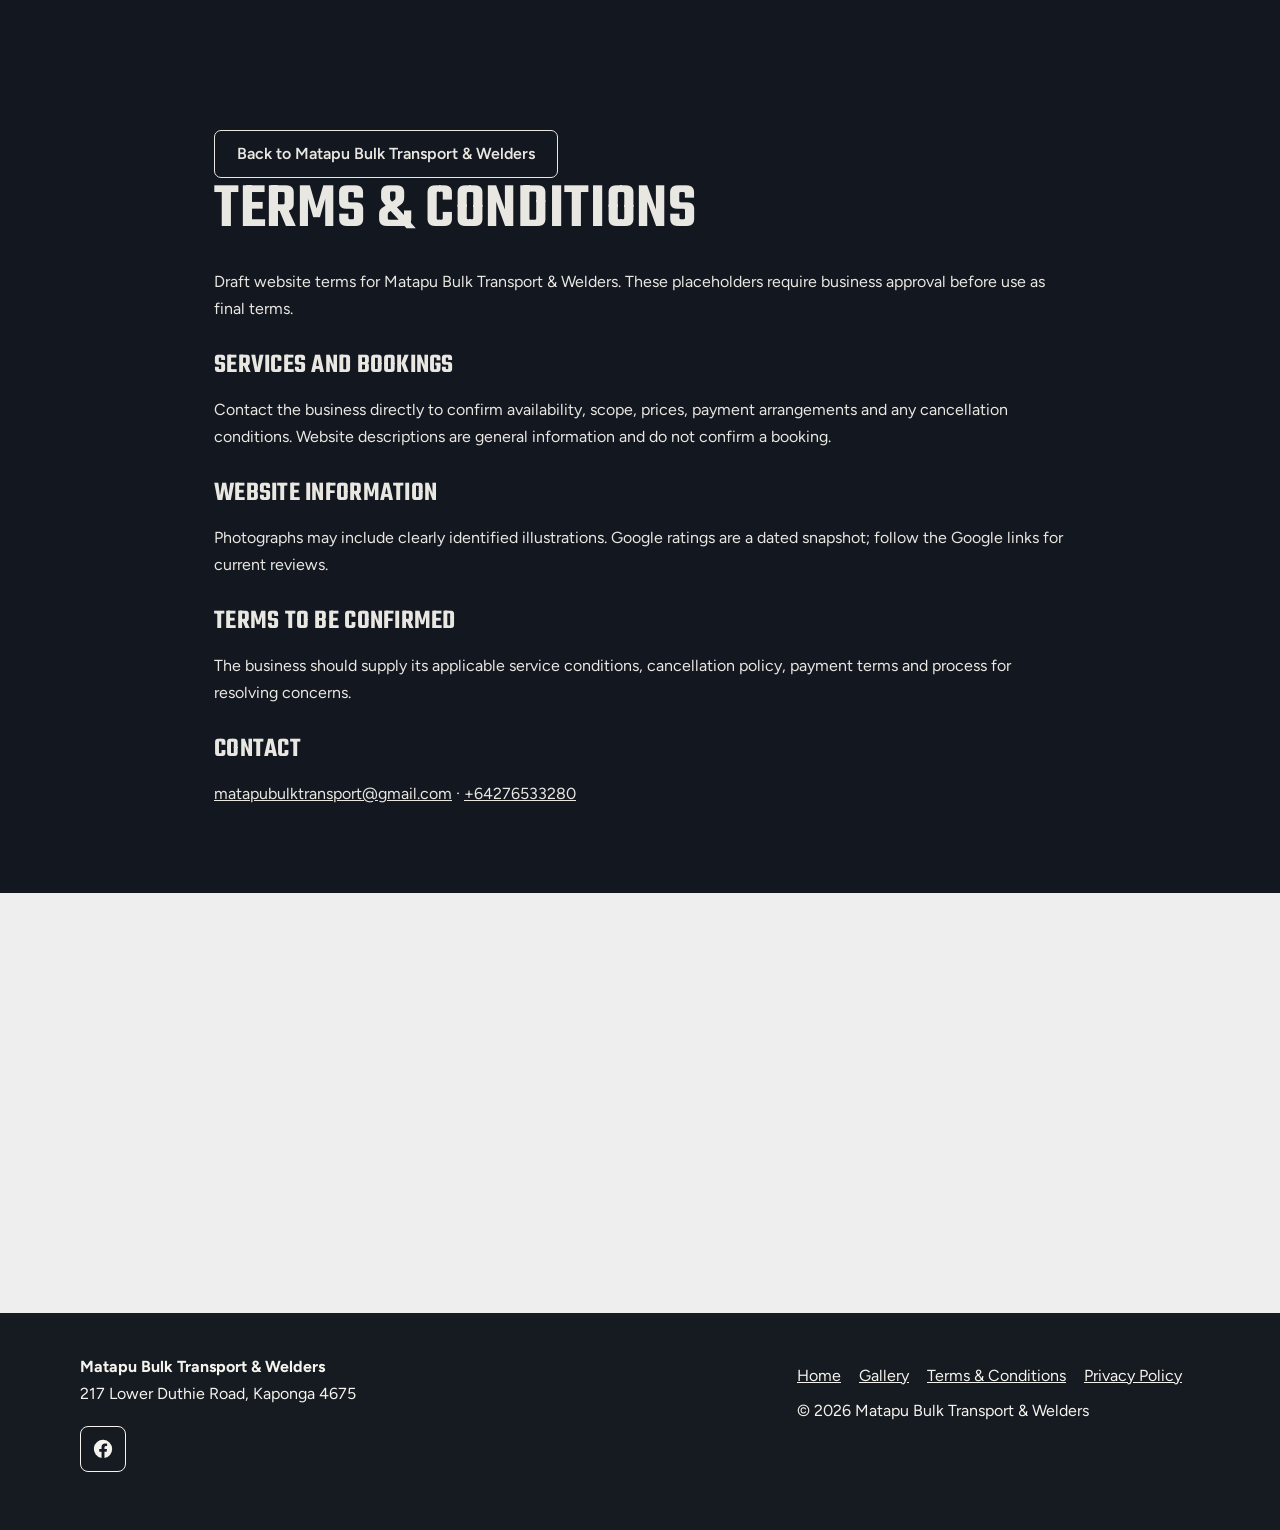
<file: terms.html>
<!DOCTYPE html><html lang="en-NZ"><head>
<meta charset="utf-8"/>
<meta content="width=device-width, initial-scale=1" name="viewport"/>
<title>Terms &amp; Conditions | Matapu Bulk Transport &amp; Welders</title>
<meta content="Bulk fertiliser, stock feed, maize and Osflo cartage across South Taranaki, plus welding and rust repairs. Truck and trailer units based at Matapu, Kaponga. Call 027 653 3280 for a quote." name="description"/>
<meta content="Matapu Bulk Transport &amp; Welders | Bulk Cartage &amp; Welding, Kaponga" property="og:title"/>
<meta content="Bulk fert, feed, maize and Osflo carted across South Taranaki. Welding and rust repairs in the workshop at Matapu." property="og:description"/>
<meta content="website" property="og:type"/>
<meta content="img/about-real-truck.jpg" property="og:image"/>
<link href="data:image/svg+xml,%3Csvg xmlns='http://www.w3.org/2000/svg' viewBox='0 0 64 64'%3E%3Crect width='64' height='64' fill='%23122346'/%3E%3Ctext x='32' y='46' font-family='Arial Black,sans-serif' font-size='36' font-weight='900' fill='%23f4f2ed' text-anchor='middle'%3EM%3C/text%3E%3C/svg%3E" rel="icon"/>
<link href="https://fonts.googleapis.com" rel="preconnect"/>
<link crossorigin="" href="https://fonts.gstatic.com" rel="preconnect"/>
<link href="https://fonts.googleapis.com/css2?family=Teko:wght@500;600;700&amp;family=Figtree:wght@400;500;600;700&amp;display=swap" rel="stylesheet"/>
<link href="styles.css" rel="stylesheet"/></head><body><main class="verified-legal"><a class="verified-button" href="index.html">Back to Matapu Bulk Transport & Welders</a><h1>Terms & Conditions</h1><p>Draft website terms for Matapu Bulk Transport & Welders. These placeholders require business approval before use as final terms.</p><h2>Services and bookings</h2><p>Contact the business directly to confirm availability, scope, prices, payment arrangements and any cancellation conditions. Website descriptions are general information and do not confirm a booking.</p><h2>Website information</h2><p>Photographs may include clearly identified illustrations. Google ratings are a dated snapshot; follow the Google links for current reviews.</p><h2>Terms to be confirmed</h2><p>The business should supply its applicable service conditions, cancellation policy, payment terms and process for resolving concerns.</p><h2>Contact</h2><p><a href="mailto:matapubulktransport@gmail.com">matapubulktransport@gmail.com</a> · <a href="tel:+64276533280">+64276533280</a></p></main><section class="verified-map" aria-label="Business location"><div class="verified-wrap"><iframe title="Map of Matapu Bulk Transport & Welders, 217 Lower Duthie Road, Kaponga 4675" src="https://www.google.com/maps?q=Matapu%20Bulk%20Transport%20%26%20Welders%20217%20Lower%20Duthie%20Road%2C%20Kaponga%204675&amp;output=embed" loading="lazy" referrerpolicy="no-referrer-when-downgrade" allowfullscreen></iframe></div></section><footer class="verified-footer"><div class="verified-wrap"><div><strong>Matapu Bulk Transport & Welders</strong><p>217 Lower Duthie Road, Kaponga 4675</p><div class="verified-socials"><a href="https://www.facebook.com/matapubulktransport/" target="_blank" rel="noopener" aria-label="Matapu Bulk Transport & Welders on Facebook"><svg aria-hidden="true" viewBox="0 0 24 24" fill="currentColor"><path d="M22 12a10 10 0 1 0-11.6 9.9v-7H7.9V12h2.5V9.8c0-2.5 1.5-3.9 3.8-3.9 1.1 0 2.3.2 2.3.2v2.5h-1.3c-1.2 0-1.6.8-1.6 1.6V12h2.8l-.5 2.9h-2.3v7A10 10 0 0 0 22 12Z"/></svg></a></div></div><div><a href="index.html">Home</a><a href="gallery.html">Gallery</a><a href="/terms.html">Terms &amp; Conditions</a><a href="/privacy.html">Privacy Policy</a><p>© 2026 Matapu Bulk Transport & Welders</p></div></div></footer><script src="site.js" defer></script></body></html>
</file>
<file: styles.css>
/* Let responsive CSS determine image height instead of HTML pixel dimensions. */
img{height:auto}

:root{
  --ink:#131720;
  --ink-2:#1a2130;
  --ink-3:#0e1219;
  --bone:#f4f2ed;
  --paper:#fbfaf7;
  --accent:#2b62cc;
  --accent-strong:#3d77e6;
  --accent-hover:#2149a3;
  --accent-soft:#8fb0ee;
  --line:rgba(244,242,237,.14);
  --line-dark:rgba(19,23,32,.14);
  --text-on-dark:#e9e7e1;
  --text-dim:#a9adb8;
  --text-dark:#232833;
  --text-dark-dim:#5a5f6b;
  --radius:2px;
  --display:'Teko',sans-serif;
  --body:'Figtree',sans-serif;
}
*{margin:0;padding:0;box-sizing:border-box}
html{scroll-behavior:smooth}
img{image-orientation:from-image;max-width:100%}
body{
  font-family:var(--body);
  background:var(--ink);
  color:var(--text-on-dark);
  font-size:16px;
  line-height:1.7;
  overflow-x:hidden;
}
::selection{background:var(--accent);color:#fff}
a{color:inherit}
h1,h2,h3{font-family:var(--display);text-transform:uppercase;line-height:1.02;letter-spacing:.01em;font-weight:600}
.wrap{max-width:1120px;margin:0 auto;padding:0 20px}

/* ---------- opening overlay ---------- */
#intro{position:fixed;inset:0;background:var(--ink-3);z-index:200;display:flex;align-items:center;justify-content:center;transition:opacity .7s ease,visibility .7s}
#intro.gone{opacity:0;visibility:hidden;pointer-events:none}
#intro span{font-family:var(--display);font-size:2.2rem;text-transform:uppercase;color:var(--bone);letter-spacing:.14em;opacity:0;animation:introIn .8s ease .1s forwards}
@keyframes introIn{from{opacity:0;transform:translateY(14px)}to{opacity:1;transform:translateY(0)}}

/* ---------- nav ---------- */
header{
  position:fixed;top:0;left:0;right:0;z-index:100;
  background:rgba(14,18,25,.82);
  backdrop-filter:blur(12px);
  -webkit-backdrop-filter:blur(12px);
  border-bottom:1px solid var(--line);
}
.nav{display:flex;align-items:center;justify-content:space-between;height:68px;gap:16px}
.logo{display:flex;align-items:baseline;gap:10px;text-decoration:none;min-width:0}
.logo b{font-family:var(--display);font-size:1.9rem;font-weight:700;color:var(--bone);letter-spacing:.04em;line-height:1}
.logo b em{font-style:normal;color:var(--accent-strong)}
.logo span{font-size:.72rem;color:var(--text-dim);letter-spacing:.05em;white-space:nowrap}
.nav-links{display:flex;gap:26px;list-style:none}
.nav-links a{text-decoration:none;font-size:.92rem;font-weight:500;color:var(--text-dim);transition:color .25s}
.nav-links a:hover{color:var(--bone)}
.nav-call{
  display:inline-flex;align-items:center;gap:8px;height:40px;padding:0 16px;
  background:var(--accent);color:#fff;text-decoration:none;font-weight:600;font-size:.9rem;
  border-radius:var(--radius);line-height:1;transition:background .25s;white-space:nowrap;
}
.nav-call:hover{background:var(--accent-hover)}
.burger{display:none;background:none;border:1px solid var(--line);border-radius:var(--radius);width:44px;height:44px;cursor:pointer;color:var(--bone);align-items:center;justify-content:center}
#mobile-menu{display:none;background:var(--ink-3);border-bottom:1px solid var(--line)}
#mobile-menu.open{display:block}
#mobile-menu a{display:block;padding:15px 20px;text-decoration:none;color:var(--text-on-dark);font-weight:500;border-top:1px solid var(--line)}
#mobile-menu a:hover{color:var(--accent-soft)}

/* ---------- hero ---------- */
.hero{position:relative;min-height:100dvh;display:flex;align-items:center;background:var(--ink-3);overflow:hidden}
.hero-slides{position:absolute;inset:0}
.hero-slide{position:absolute;inset:0;opacity:0;transition:opacity 1.6s ease}
.hero-slide.on{opacity:1}
.hero-slide img{width:100%;height:100%;object-fit:cover}
.hero-scrim{position:absolute;inset:0;background:linear-gradient(100deg,rgba(14,18,25,.88) 0%,rgba(14,18,25,.62) 48%,rgba(18,35,70,.45) 100%)}
.hero-inner{position:relative;z-index:2;width:100%;padding:120px 20px 72px}
.hero-eyebrow{font-size:.85rem;font-weight:600;letter-spacing:.16em;text-transform:uppercase;color:var(--accent-soft);margin-bottom:14px}
.hero h1{font-size:clamp(3rem,7.5vw,5.4rem);max-width:20ch;color:var(--bone)}
.hero p{margin:18px 0 30px;max-width:46ch;font-size:1.08rem;color:var(--text-dim)}
.hero-ctas{display:flex;gap:14px;flex-wrap:wrap}
.btn{
  display:inline-flex;align-items:center;justify-content:center;gap:10px;
  min-height:52px;padding:0 26px;border-radius:var(--radius);
  font-family:var(--body);font-weight:600;font-size:1rem;text-decoration:none;line-height:1;
  transition:transform .2s,background .25s,border-color .25s;cursor:pointer;border:0;
}
.btn:active{transform:translateY(1px)}
.btn-solid{background:var(--accent);color:#fff}
.btn-solid:hover{background:var(--accent-hover)}
.btn-ghost{background:rgba(244,242,237,.06);color:var(--bone);border:1px solid rgba(244,242,237,.35)}
.btn-ghost:hover{border-color:var(--bone)}
.hero-rating{
  margin-top:34px;display:inline-flex;align-items:center;gap:12px;
  padding:12px 18px;border-radius:var(--radius);
  background:rgba(14,18,25,.68);border:1px solid rgba(244,242,237,.22);
  backdrop-filter:blur(10px);-webkit-backdrop-filter:blur(10px);
  text-decoration:none;transition:border-color .25s;
}
.hero-rating:hover{border-color:var(--accent-soft)}
.hero-rating .stars{color:#e8b64c;letter-spacing:2px;font-size:.95rem}
.hero-rating .txt{font-size:.9rem;color:var(--text-on-dark)}
.hero-rating .txt b{font-weight:700}

/* ---------- sections ---------- */
section{padding:96px 0}
.sec-head{max-width:60ch;margin-bottom:48px}
.sec-head h2{font-size:clamp(2.3rem,4.6vw,3.4rem)}
.sec-head p{margin-top:12px;color:var(--text-dim);max-width:55ch}
.light .sec-head p{color:var(--text-dark-dim)}

/* services */
#services{background:var(--ink);border-top:1px solid var(--line)}
.svc-grid{display:grid;grid-template-columns:repeat(3,1fr);gap:22px}
.svc{
  background:var(--ink-2);border:1px solid var(--line);border-radius:var(--radius);
  overflow:hidden;display:flex;flex-direction:column;
  transition:transform .3s ease,border-color .3s ease;
}
.svc:hover{transform:translateY(-5px);border-color:rgba(143,176,238,.45)}
.svc-img{aspect-ratio:3/2;overflow:hidden}
.svc-img img{width:100%;height:100%;object-fit:cover;filter:saturate(.82) contrast(1.05);transition:transform .5s ease;display:block}
.svc:hover .svc-img img{transform:scale(1.05)}
.svc-body{padding:20px 22px 26px}
.svc-label{display:inline-flex;align-items:center;gap:8px;font-size:.72rem;font-weight:700;letter-spacing:.14em;text-transform:uppercase;color:var(--accent-soft);margin-bottom:8px}
.svc-label svg{width:15px;height:15px}
.svc h3{font-size:1.65rem;color:var(--bone);margin-bottom:6px}
.svc p{font-size:.95rem;color:var(--text-dim)}

/* about */
#about{background:var(--bone);color:var(--text-dark)}
.about-grid{display:grid;grid-template-columns:5fr 6fr;gap:56px;align-items:center}
.about-photo{position:relative}
.about-photo img{width:100%;height:auto;display:block;border-radius:var(--radius);filter:saturate(.82) contrast(1.05)}
.about-photo .tag{
  position:absolute;left:0;bottom:-16px;background:var(--accent);color:#fff;
  font-size:.78rem;font-weight:700;letter-spacing:.1em;text-transform:uppercase;
  padding:9px 16px;border-radius:var(--radius);
}
.about-copy h2{font-size:clamp(2.3rem,4.6vw,3.2rem);color:var(--ink)}
.about-copy p{margin:16px 0;color:var(--text-dark-dim)}
.checklist{list-style:none;margin-top:22px;display:grid;gap:12px}
.checklist li{display:flex;gap:12px;align-items:flex-start;font-weight:500;color:var(--text-dark)}
.checklist svg{width:22px;height:22px;flex:none;color:var(--accent);margin-top:2px}

/* crew */
#crew{background:var(--paper);color:var(--text-dark);border-top:1px solid var(--line-dark)}
.crew-note{display:inline-block;font-size:.85rem;font-weight:600;color:var(--text-dark-dim);border:1px solid var(--line-dark);border-radius:var(--radius);padding:5px 12px;margin-bottom:26px}
.crew-grid{display:grid;grid-template-columns:repeat(3,1fr);gap:22px}
.crew-card{border:1px solid var(--line-dark);border-radius:var(--radius);padding:32px 24px;text-align:center;background:#fff;transition:transform .3s}
.crew-card:hover{transform:translateY(-4px)}
.avatar{
  width:84px;height:84px;border-radius:50%;margin:0 auto 16px;
  background:var(--ink);border:3px solid var(--accent);
  display:flex;align-items:center;justify-content:center;
  font-family:var(--display);font-size:1.9rem;color:var(--bone);font-weight:600;
}
.crew-card h3{font-size:1.5rem;color:var(--ink)}
.crew-card span{font-size:.9rem;color:var(--text-dark-dim)}

/* reviews */
#reviews{background:var(--bone);color:var(--text-dark);border-top:1px solid var(--line-dark)}
.review-grid{display:grid;grid-template-columns:repeat(3,1fr);gap:22px;margin-bottom:36px}
.review-card{background:#fff;border:1px solid var(--line-dark);border-radius:var(--radius);padding:26px}
.review-card .stars{color:#e8b64c;letter-spacing:3px;margin-bottom:12px;font-size:.95rem}
.review-card p{font-size:.97rem;color:var(--text-dark);margin-bottom:16px}
.review-card footer{font-size:.88rem;font-weight:600;color:var(--text-dark-dim)}
.reviews-actions{display:flex;gap:14px;flex-wrap:wrap;align-items:center}
.btn-dark{background:var(--ink);color:var(--bone)}
.btn-dark:hover{background:var(--ink-2)}

/* review banner */
#review-banner{position:relative;padding:84px 0;background:var(--ink-3);overflow:hidden}
#review-banner .bg{position:absolute;inset:0}
#review-banner .bg img{width:100%;height:100%;object-fit:cover}
#review-banner .bg::after{content:"";position:absolute;inset:0;background:rgba(14,18,25,.78)}
.banner-inner{position:relative;z-index:2;display:flex;align-items:center;justify-content:space-between;gap:28px;flex-wrap:wrap}
.banner-inner h2{font-size:clamp(2rem,4vw,3rem);color:var(--bone);max-width:22ch}
.banner-inner p{color:var(--text-dim);margin-top:8px;max-width:48ch}

/* contact */
#contact{background:var(--ink)}
.contact-card{
  background:var(--ink-2);border:1px solid var(--line);border-radius:var(--radius);
  display:grid;grid-template-columns:1fr 1fr;overflow:hidden;
}
.contact-map{min-height:460px}
.contact-map iframe{width:100%;height:100%;border:0;display:block;filter:grayscale(.25) contrast(1.05)}
.contact-info{padding:40px 38px;display:flex;flex-direction:column;gap:14px}
.contact-info h3{font-size:clamp(2rem,3.6vw,2.7rem);color:var(--bone);margin-bottom:6px}
.contact-info>p{color:var(--text-dim);margin-bottom:10px;max-width:44ch}
.contact-btns{display:grid;gap:12px;margin-bottom:16px}
.contact-btns .btn{width:100%}
.info-row{display:flex;align-items:flex-start;gap:14px;font-size:.95rem;color:var(--text-on-dark)}
.info-row svg{width:20px;height:20px;flex:none;color:var(--accent-soft);margin-top:3px}
.info-row a{text-decoration:none;color:var(--text-on-dark)}
.info-row a:hover{color:var(--accent-soft)}
.socials{display:flex;gap:12px;margin-top:14px}
.socials a{
  width:44px;height:44px;border:1px solid var(--line);border-radius:var(--radius);
  display:flex;align-items:center;justify-content:center;color:var(--text-dim);
  transition:color .25s,border-color .25s;
}
.socials a:hover{color:var(--bone);border-color:var(--accent-soft)}
.socials svg{width:19px;height:19px}

/* footer */
footer.site{background:var(--ink-3);border-top:1px solid var(--line);padding:56px 0 34px}
.foot-grid{display:flex;justify-content:space-between;gap:36px;flex-wrap:wrap;margin-bottom:38px}
.foot-brand b{font-family:var(--display);font-size:1.8rem;font-weight:700;color:var(--bone);letter-spacing:.04em}
.foot-brand b em{font-style:normal;color:var(--accent-strong)}
.foot-brand p{color:var(--text-dim);font-size:.9rem;max-width:34ch;margin-top:8px}
.foot-col h3{font-family:var(--body);font-size:.85rem;font-weight:700;color:var(--bone);margin-bottom:14px;letter-spacing:.06em;text-transform:uppercase}
.foot-col ul{list-style:none;display:grid;gap:9px}
.foot-col a{text-decoration:none;color:var(--text-dim);font-size:.92rem;transition:color .25s}
.foot-col a:hover{color:var(--bone)}
.foot-bottom{border-top:1px solid var(--line);padding-top:22px;display:flex;justify-content:space-between;gap:14px;flex-wrap:wrap;font-size:.85rem;color:var(--text-dim)}

/* reveals */
.reveal{opacity:0;transform:translateY(26px);transition:opacity .7s ease,transform .7s ease}
.reveal.in{opacity:1;transform:none}

@media (prefers-reduced-motion: reduce){
  html{scroll-behavior:auto}
  .reveal{opacity:1;transform:none;transition:none}
  .hero-slide{transition:none}
  #intro{display:none}
  .svc:hover,.crew-card:hover{transform:none}
  .svc:hover .svc-img img{transform:none}
}

/* ---------- responsive ---------- */
@media (max-width:1000px){
  .svc-grid,.crew-grid,.review-grid{grid-template-columns:repeat(2,1fr)}
  .about-grid{grid-template-columns:1fr;gap:44px}
  .contact-card{grid-template-columns:1fr}
  .contact-map{min-height:320px;order:2}
  .contact-info{order:1}
}
@media (max-width:720px){
  .nav-links{display:none}
  .logo span{display:none}
  .burger{display:flex}
  .nav-call span.lbl{display:none}
  section{padding:68px 0}
  .svc-grid,.crew-grid,.review-grid{grid-template-columns:1fr}
  .hero h1{font-size:clamp(2.6rem,11.5vw,3.4rem)}
  .hero-inner{padding:110px 20px 56px}
  .hero-ctas .btn{width:100%}
  .banner-inner{flex-direction:column;align-items:flex-start}
  .contact-info{padding:30px 22px}
}

/* Verified content and accessible responsive refinements */
html{scroll-padding-top:90px}body{font-size:16px}img{max-width:100%;border-radius:8px}a,button{touch-action:manipulation}a:focus-visible,button:focus-visible,[tabindex]:focus-visible{outline:3px solid #deaa53;outline-offset:5px}.reveal{opacity:1!important;transform:none!important}.hero{background:#151b20;animation:pageEnter .8s ease both}.hero h1{max-width:22ch}.hero .verified-rating{display:inline-flex;gap:10px;flex-wrap:wrap;align-items:center;margin-top:22px;padding:13px 16px;color:white;background:#1119;border:1px solid #fff5;backdrop-filter:blur(12px);border-radius:10px;text-decoration:none;font-size:16px;max-width:100%}.verified-stars{display:flex;gap:3px;color:#bd852b}.verified-stars svg{width:18px;height:18px;flex:none}.hero .verified-stars{color:#ffd080}.verified-section{padding:80px 24px;background:#f5f3ee;color:#202620}.verified-wrap{max-width:1120px;margin:auto}.verified-section h2{font-size:clamp(2rem,5vw,3.2rem);margin:0 0 16px}.verified-section p{margin:12px 0;line-height:1.7}.verified-grid{display:grid;grid-template-columns:repeat(3,minmax(0,1fr));gap:22px;margin:30px 0}.verified-card{background:white;color:#232323;border:1px solid #20262022;border-radius:10px;padding:26px;min-width:0}.verified-card blockquote{margin:20px 0;font-size:18px;line-height:1.6}.verified-card small{display:block;font-size:14px;color:#555;margin-top:5px}.verified-actions{display:flex;gap:12px;flex-wrap:wrap}.verified-button{display:inline-flex;align-items:center;justify-content:center;min-height:48px;padding:12px 22px;border:1px solid currentColor;border-radius:7px;text-decoration:none;font-weight:600;line-height:1.4;max-width:100%;text-align:center}.verified-button.primary{background:#242c29;color:white;border-color:#242c29}.verified-socials{display:flex;flex-wrap:wrap;gap:12px;margin:18px 0}.verified-socials a{width:46px;height:46px;display:flex;align-items:center;justify-content:center;border:1px solid currentColor;border-radius:8px}.verified-socials svg{width:22px;height:22px}.verified-gallery img{width:100%;height:auto;aspect-ratio:4/3;object-fit:cover;display:block}.verified-gallery figure{margin:0;min-width:0}.verified-gallery figcaption{font-size:15px;margin-top:10px}.verified-map{padding:24px;background:#eee}.verified-map iframe{display:block;width:100%;height:360px;border:0;border-radius:12px}.verified-legal{max-width:900px;margin:auto;padding:130px 24px 70px;min-height:65vh}.verified-legal h1{font-size:clamp(2.3rem,7vw,4rem);margin:0 0 24px}.verified-legal h2{font-size:1.7rem;margin:30px 0 12px}.verified-legal p{margin:16px 0}.verified-footer{padding:40px 24px;background:#151b20;color:#f5f3ee}.verified-footer .verified-wrap{display:flex;justify-content:space-between;flex-wrap:wrap;gap:24px}.verified-footer a{display:inline-flex;align-items:center;min-height:44px;margin-right:18px}.verified-footer .verified-socials a{margin:0}.verified-footer p{max-width:42ch}.slide-control{position:absolute;bottom:16px;right:20px;z-index:4;min-height:44px;padding:8px 14px;background:#111a;border:1px solid #fff7;border-radius:6px;color:white;font:inherit}.hero-slide img,.hero .slides img{border-radius:0;width:100%;height:100%;object-fit:cover}.hero-slide{transition:opacity 1.2s ease!important}.hero .hero-bg{background:none!important}.hero .hero-bg img{position:absolute;inset:0;width:100%;height:100%;object-fit:cover;border-radius:0;opacity:0;transition:opacity 1.2s}.hero .hero-bg img.on{opacity:1}.hero .hero-bg:after{content:'';position:absolute;inset:0;background:#10101999}.service-card>img{width:100%;aspect-ratio:3/2;object-fit:cover;margin-bottom:18px}.verified-logo{width:80px;height:80px;object-fit:contain;margin-bottom:18px}.nav-call{min-width:44px;min-height:44px}button{min-width:44px;min-height:44px}.verified-mobile-call{display:none}@keyframes pageEnter{from{opacity:0;transform:translateY(12px)}to{opacity:1;transform:none}}@media(max-width:767px){.verified-grid{grid-template-columns:1fr}.verified-section{padding:56px 20px}.hero h1{font-size:clamp(2.1rem,9vw,3rem)!important;line-height:1.08!important}.hero{min-height:760px!important;padding-top:0!important}.hero-content,.hero-inner,.hero-in{padding-top:110px!important;padding-bottom:90px!important}.hero p{font-size:16px!important}.hero .verified-rating{margin-top:16px}.hero-grid{grid-template-columns:1fr!important}.verified-map{padding:20px}.verified-mobile-call{display:inline-flex;align-items:center;justify-content:center;min-height:44px;padding:8px 12px;text-decoration:none;font-weight:600}.hero-scroll{display:none}.verified-actions .verified-button{width:100%}.hero-ctas,.hero-actions,.cta-row{gap:10px!important}.hero .btn,.hero .btn-primary,.hero .btn-outline{min-height:46px!important;padding:12px 16px!important}.hero .lead,.hero .lede,.hero .hero-sub{margin:14px 0 20px!important}}@media(prefers-reduced-motion:reduce){*,*:before,*:after{animation:none!important;transition:none!important;scroll-behavior:auto!important}#intro{display:none!important}}

.verified-mobile-call{color:inherit}.hero .verified-rating{line-height:1.5} .verified-legal>.verified-section{padding-left:0;padding-right:0} .verified-legal .verified-grid{grid-template-columns:repeat(auto-fit,minmax(min(100%,220px),1fr))}

.verified-mobile-call{color:#fff;background:#202b26;border-radius:6px;white-space:nowrap}.verified-legal{animation:pageEnter .8s ease both}.verified-legal section{background:transparent;color:inherit}.verified-footer a{overflow-wrap:anywhere}.verified-map{padding-top:30px;padding-bottom:30px}#intro{animation:hideIntro 0s 1.4s forwards}@keyframes hideIntro{to{visibility:hidden;opacity:0}}

/* Keep direct card photos from shrinking within equal-height grid cards. */
.svc>img,.service-card>img{height:auto;flex-shrink:0}
</file>
